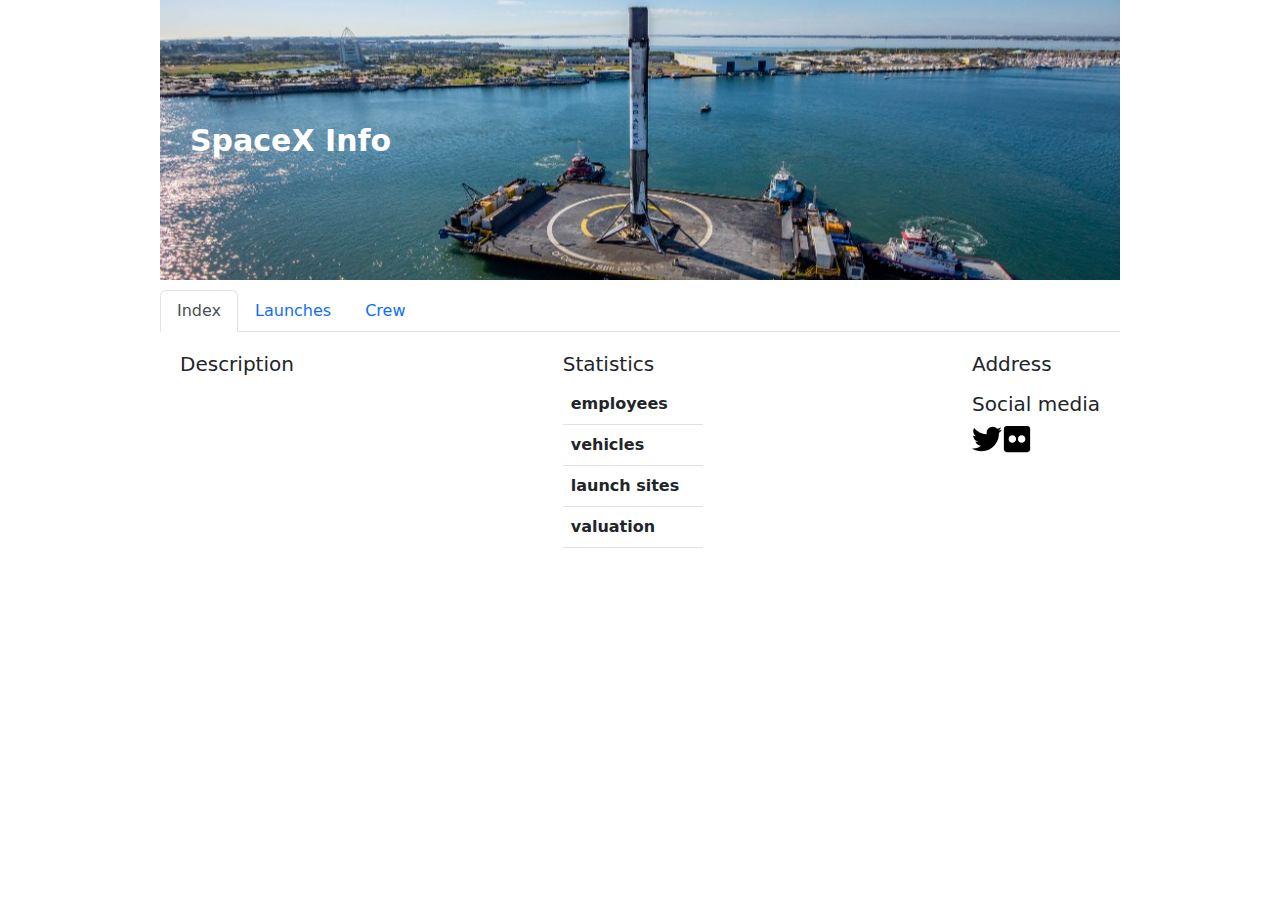
<file: index.html>
<!DOCTYPE html>
<html>
    <head>
        <link rel="stylesheet" href="3rd-party/bootstrap.min.css">
        <link rel="stylesheet" href="3rd-party/leaflet.css">

        <link rel="stylesheet" href="main.css">
        <link rel="stylesheet" href="index/page.css">

        <script defer src="3rd-party/axios.min.js"></script>
        <script defer src="3rd-party/leaflet.js"></script>

        <script defer src="utils/numberHandling.js"></script>
        <script defer src="index/main.js"></script>
        <script defer src="index/companyInfo.js"></script>
        <script defer src="index/companyMap.js"></script>

        <title>SpaceX Info | Index</title>
    </head>
    <body>
        <div class="header">SpaceX Info</div>
        <div class="menu">
            <ul class="nav nav-tabs">
                <li class="nav-item">
                    <a class="nav-link active" aria-current="page">Index</a>
                </li>
                <li class="nav-item">
                    <a class="nav-link" href="launches.html">Launches</a>
                </li>
                <li class="nav-item">
                    <a class="nav-link" href="crew.html">Crew</a>
                </li>
            </ul>
        </div>
        <div class="content">
            <div class="companyInfo">
                <div class="section section-primary section-description section-first">
                    <h5>Description</h5>
                    <p></p>
                </div>
                <div class="section section-primary section-statistics">
                    <h5>Statistics</h5>
                    <table class="table">
                        <tbody>
                            <tr>
                                <th scope="row">employees</th>
                                <td class="statistics-item statistics-employees"></td>
                            </tr>
                            <tr>
                                <th scope="row">vehicles</th>
                                <td class="statistics-item statistics-vehicles"></td>
                            </tr>
                            <tr>
                                <th scope="row">launch sites</th>
                                <td class="statistics-item statistics-launch-sites"></td>
                            </tr>
                            <tr>
                                <th scope="row">valuation</th>
                                <td class="statistics-item statistics-valuation"></td>
                            </tr>
                        </tbody>
                    </table>
                </div>
                <div class="section section-primary">
                    <div class="section section-secondary section-address">
                        <h5>Address</h5>
                        <p></p>
                    </div>
                    <div class="section section-secondary section-social-media">
                        <h5>Social media</h5>
                        <div class="si-socialMedia">
                            <a class="social-media-icon social-media-twitter" target="_blank" href="">
                                <img src="images/twitter-brands.svg"/>
                            </a>
                            <a class="social-media-icon social-media-flickr" target="_blank" href="">
                                <img src="images/flickr-brands.svg"/>
                            </a>
                        </div>
                    </div>
                </div>
            </div>
            <div class="companyMap">
                <div id="map"></div>
            </div>
        </div>
    </body>
</html>
</file>
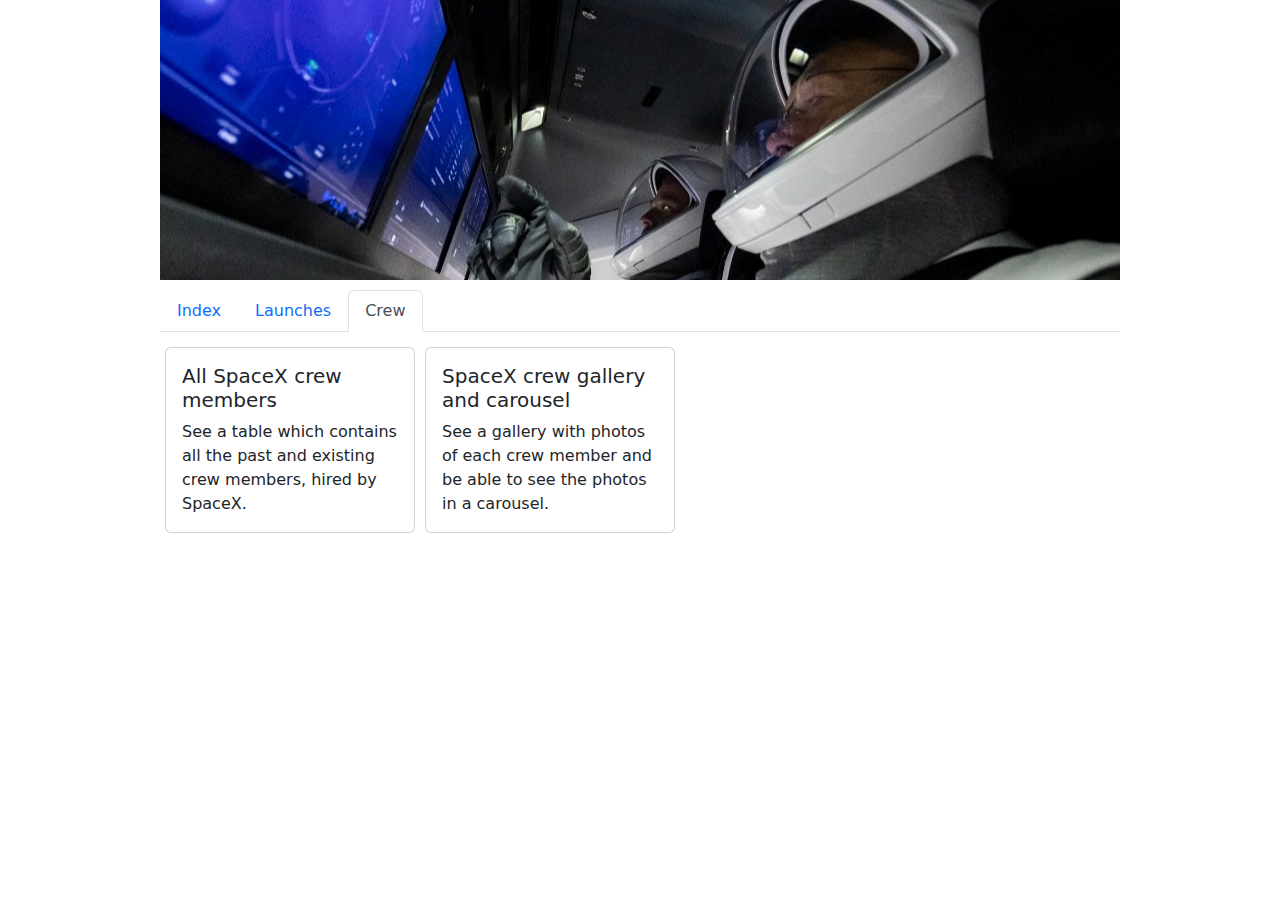
<file: crew.html>
<!DOCTYPE html>
<html>
    <head>
        <link rel="stylesheet" href="3rd-party/bootstrap.min.css">

        <link rel="stylesheet" href="main.css">
        <link rel="stylesheet" href="crew/page.css">

        <script defer src="3rd-party/axios.min.js"></script>

        <script defer src="utils/listSearch.js"></script>
        <script defer src="utils/popupHandling.js"></script>

        <script defer src="crew/main.js"></script>
        <script defer src="crew/allCrew.js"></script>
        <script defer src="crew/gallery.js"></script>
        <script defer src="crew/carousel.js"></script>

        <title>SpaceX Info | Crew</title>
    </head>
    <body>
        <div class="header"></div>
        <div class="menu">
            <ul class="nav nav-tabs">
                <li class="nav-item">
                    <a class="nav-link" href="index.html">Index</a>
                </li>
                <li class="nav-item">
                    <a class="nav-link" href="launches.html">Launches</a>
                </li>
                <li class="nav-item">
                    <a class="nav-link active" aria-current="page">Crew</a>
                </li>
            </ul>
        </div>
        <div class="content tiledContent">
            <div class="contentTile card" data-modal-name="si-allCrew">
                <div class="card-body">
                  <h5 class="card-title">All SpaceX crew members</h5>
                  <p class="card-text">See a table which contains all the past and existing crew members, hired by SpaceX.</p>
                </div>
            </div>
            <div class="contentTile card" data-modal-name="si-crewGallery">
                <div class="card-body">
                  <h5 class="card-title">SpaceX crew gallery and carousel</h5>
                  <p class="card-text">See a gallery with photos of each crew member and be able to see the photos in a carousel.</p>
                </div>
            </div>
        </div>
        <div class="modal si-allCrew" tabindex="-1">
            <div class="modal-dialog modal-dialog-scrollable">
                <div class="modal-content">
                    <div class="modal-header">
                        <h5 class="modal-title">All crew members</h5>
                        <button type="button" class="btn-close" data-bs-dismiss="modal" aria-label="Close"></button>
                    </div>
                    <div class="modal-body">
                        <table class="table table-striped">
                            <thead>
                                <tr>
                                    <th scope="col">Name</th>
                                    <th scope="col">Agency</th>
                                    <th scope="col">Status</th>
                                </tr>
                            </thead>
                            <tbody>
                            </tbody>
                        </table>
                    </div>
                </div>
            </div>
        </div>
        <div class="modal si-crewGallery" tabindex="-1">
            <div class="modal-dialog modal-dialog-scrollable modal-lg">
                <div class="modal-content">
                    <div class="modal-header">
                        <h5 class="modal-title">SpaceX Crew Gallery</h5>
                        <button type="button" class="btn-close" data-bs-dismiss="modal" aria-label="Close"></button>
                    </div>
                    <div class="modal-body">
                    </div>
                    <div class="modal-footer">
                        <button type="button" class="si-sortButton btn btn-secondary">Sort gallery</button>
                    </div>
                </div>
            </div>
        </div>
        <div class="modal si-crewCarousel" tabindex="-1">
            <div class="modal-dialog modal-dialog-scrollable modal-lg">
                <div class="modal-content">
                    <div class="modal-header">
                        <h5 class="modal-title">SpaceX Crew Carousel</h5>
                        <button type="button" class="btn-close" data-bs-dismiss="modal" aria-label="Close"></button>
                    </div>
                    <div class="modal-body">
                        <div class="si-carouselCore">
                            <div class="si-carouselOverlay card" data-modal-name="si-allCrew">
                                <div class="card-body">
                                  <h5 class="card-title">Member info</h5>
                                  <div class="card-text si-overlayName si-overlayItem">Name:<span></span></div>
                                  <div class="card-text si-overlayAgency si-overlayItem">Agency:<span></span></div>
                                  <div class="card-text si-overlayStatus si-overlayItem">Status:<span></span></div>
                                </div>
                            </div>
                        </div>
                    </div>
                    <div class="modal-footer">
                        <button type="button" class="si-prevButton btn btn-secondary">Prev</button>
                        <button type="button" class="si-nextButton btn btn-secondary">Next</button>
                        <button type="button" class="si-backButton btn btn-secondary">Go back to gallery</button>
                    </div>
                </div>
            </div>
        </div>
    </body>
</html>
</file>
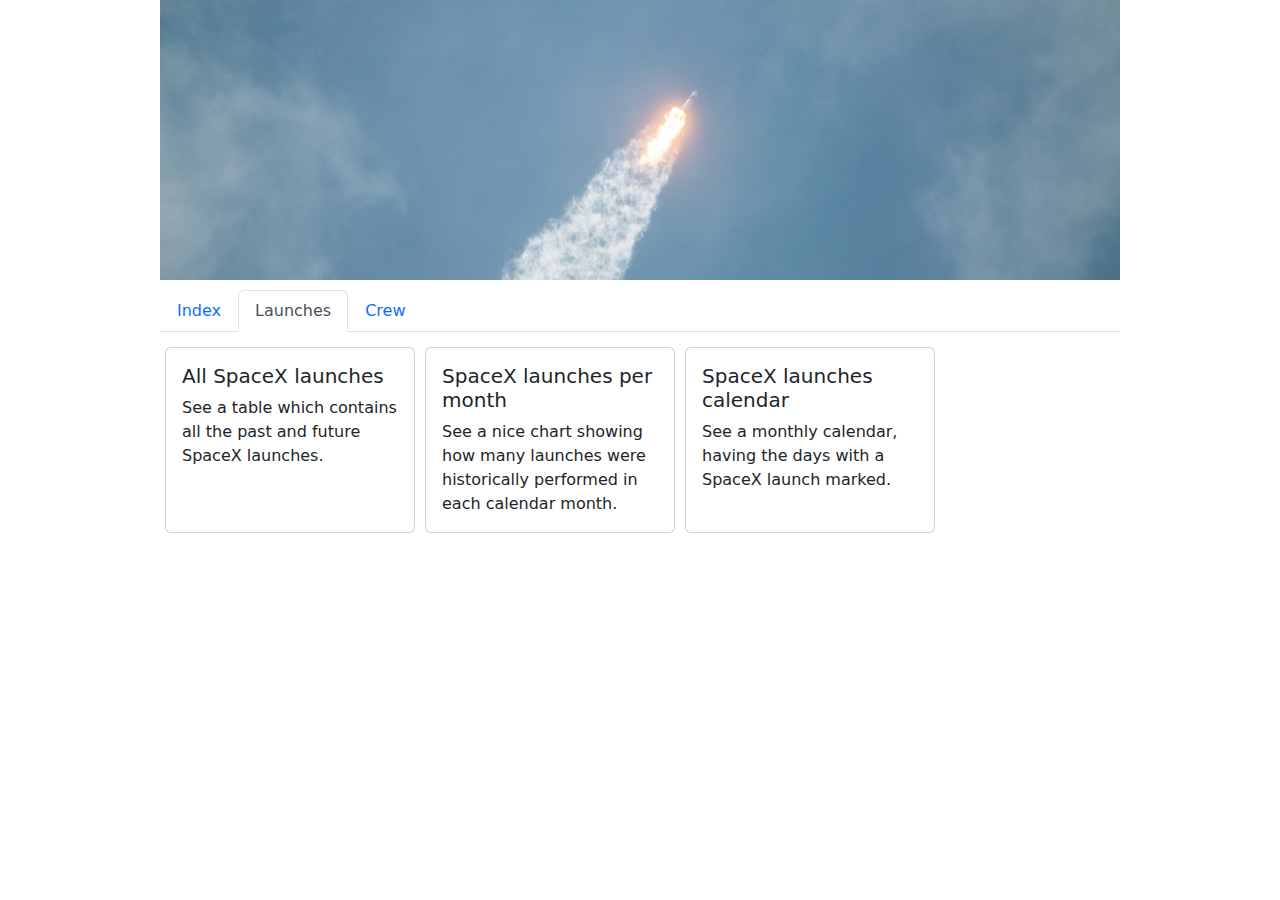
<file: launches.html>
<!DOCTYPE html>
<html>
    <head>
        <link rel="stylesheet" href="3rd-party/bootstrap.min.css">

        <link rel="stylesheet" href="main.css">
        <link rel="stylesheet" href="launches/page.css">

        <script defer src="3rd-party/axios.min.js"></script>
        <script defer src="3rd-party/moment.min.js"></script>
        <script defer src="3rd-party/chart.min.js"></script>

        <script defer src="utils/popupHandling.js"></script>

        <script defer src="launches/main.js"></script>
        <script defer src="launches/allLaunches.js"></script>
        <script defer src="launches/launchesPerMonth.js"></script>
        <script defer src="launches/calendar.js"></script>

        <title>SpaceX Info | Launches</title>
    </head>
    <body>
        <div class="header"></div>
        <div class="menu">
            <ul class="nav nav-tabs">
                <li class="nav-item">
                    <a class="nav-link" href="index.html">Index</a>
                </li>
                <li class="nav-item">
                    <a class="nav-link active" aria-current="page">Launches</a>
                </li>
                <li class="nav-item">
                    <a class="nav-link" href="crew.html">Crew</a>
                </li>
            </ul>
        </div>
        <div class="content tiledContent">
            <div class="contentTile card" data-modal-name="firstModal">
                <div class="card-body">
                  <h5 class="card-title">All SpaceX launches</h5>
                  <p class="card-text">See a table which contains all the past and future SpaceX launches.</p>
                </div>
            </div>
            <div class="contentTile card" data-modal-name="secondModal">
                <div class="card-body">
                  <h5 class="card-title">SpaceX launches per month</h5>
                  <p class="card-text">See a nice chart showing how many launches were historically performed in each calendar month.</p>
                </div>
            </div>
            <div class="contentTile card" data-modal-name="si-calendarModal">
                <div class="card-body">
                  <h5 class="card-title">SpaceX launches calendar</h5>
                  <p class="card-text">See a monthly calendar, having the days with a SpaceX launch marked.</p>
                </div>
            </div>
        </div>
        <div class="modal firstModal" tabindex="-1">
            <div class="modal-dialog modal-dialog-scrollable modal-lg">
                <div class="modal-content">
                    <div class="modal-header">
                        <h5 class="modal-title">All SpaceX launches</h5>
                        <button type="button" class="btn-close" data-bs-dismiss="modal" aria-label="Close"></button>
                    </div>
                    <div class="modal-body">
                        <table class="table table-striped">
                            <thead>
                                <tr>
                                    <th scope="col">Flight No</th>
                                    <th scope="col">Name</th>
                                    <th scope="col">Date</th>
                                    <th scope="col">No of cores</th>
                                    <th scope="col">No of crew</th>
                                </tr>
                            </thead>
                            <tbody>
                            </tbody>
                        </table>
                    </div>
                </div>
            </div>
        </div>
        <div class="modal secondModal" tabindex="-1">
            <div class="modal-dialog modal-dialog-centered">
                <div class="modal-content">
                    <div class="modal-header">
                        <h5 class="modal-title">SpaceX launches per month</h5>
                        <button type="button" class="btn-close" data-bs-dismiss="modal" aria-label="Close"></button>
                    </div>
                    <div class="modal-body">
                        <canvas class="si-launchesChartCanvas"></canvas>
                    </div>
                </div>
            </div>
        </div>
        <div class="modal si-calendarModal" tabindex="-1">
            <div class="modal-dialog">
                <div class="modal-content">
                    <div class="modal-header">
                        <h5 class="modal-title">Launches Calendar - <span class="si-calendarPage"></span></h5>
                        <button type="button" class="btn-close" data-bs-dismiss="modal" aria-label="Close"></button>
                    </div>
                    <div class="modal-body">
                        <div class="si-calendarHead">
                            <div class="si-headCell">SU</div>
                            <div class="si-headCell">MO</div>
                            <div class="si-headCell">TU</div>
                            <div class="si-headCell">WE</div>
                            <div class="si-headCell">TH</div>
                            <div class="si-headCell">FR</div>
                            <div class="si-headCell">SA</div>
                        </div>
                        <div class="si-calendarCore">
                        </div>
                    </div>
                    <div class="modal-footer">
                        <button type="button" class="si-prevButton btn btn-secondary">Prev</button>
                        <button type="button" class="si-nextButton btn btn-secondary">Next</button>
                    </div>
                </div>
            </div>
        </div>
    </body>
</html>
</file>
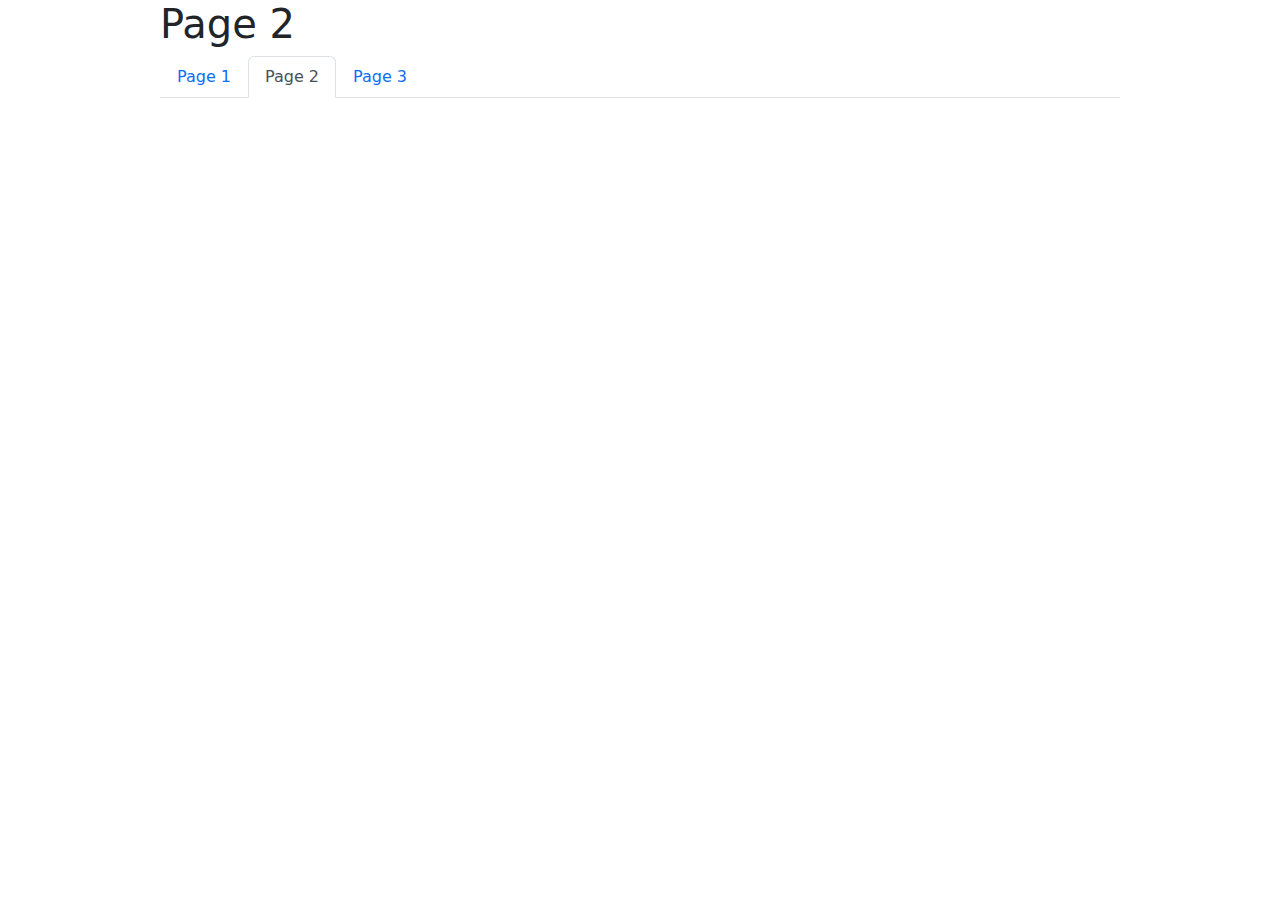
<file: page2.html>
<!DOCTYPE html>
<html>
    <head>
        <link rel="stylesheet" href="3rd-party/bootstrap.min.css">
        <link rel="stylesheet" href="main.css">
        <title>Hello World!</title>
    </head>
    <body>

        <h1>Page 2</h1>

        <ul class="nav nav-tabs">
            <li class="nav-item">
                <a class="nav-link" href="index.html">Page 1</a>
            </li>
            <li class="nav-item">
                <a class="nav-link active" aria-current="page">Page 2</a>
            </li>
            <li class="nav-item">
                <a class="nav-link" href="page3.html">Page 3</a>
            </li>
        </ul>

    </body>
</html>
</file>
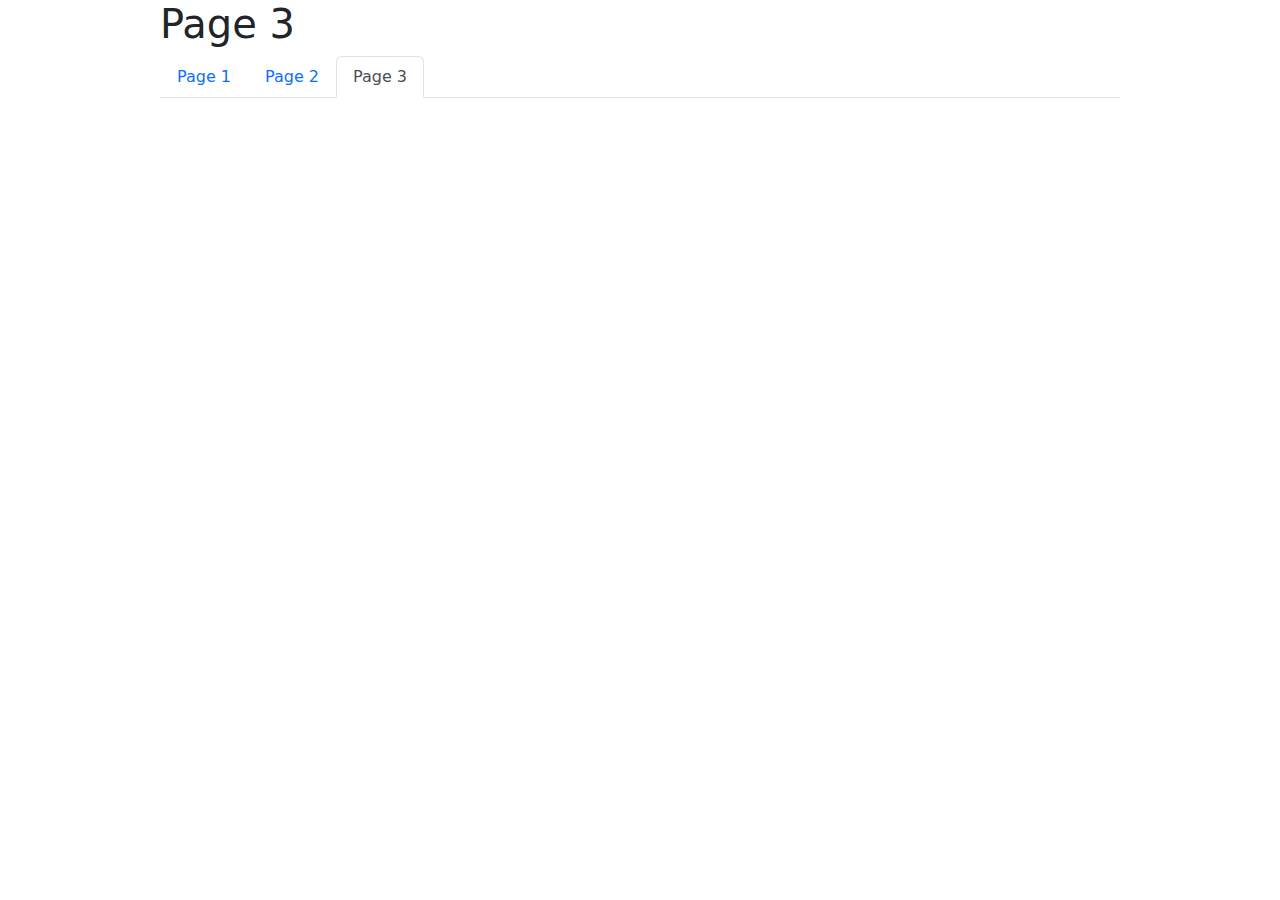
<file: page3.html>
<!DOCTYPE html>
<html>
    <head>
        <link rel="stylesheet" href="3rd-party/bootstrap.min.css">
        <link rel="stylesheet" href="main.css">
        <title>Hello World!</title>
    </head>
    <body>

        <h1>Page 3</h1>

        <ul class="nav nav-tabs">
            <li class="nav-item">
                <a class="nav-link" href="index.html">Page 1</a>
            </li>
            <li class="nav-item">
                <a class="nav-link" href="page2.html">Page 2</a>
            </li>
            <li class="nav-item">
                <a class="nav-link active" aria-current="page">Page 3</a>
            </li>
        </ul>

    </body>
</html>
</file>
<file: 3rd-party/leaflet.css>
/* required styles */

.leaflet-pane,
.leaflet-tile,
.leaflet-marker-icon,
.leaflet-marker-shadow,
.leaflet-tile-container,
.leaflet-pane > svg,
.leaflet-pane > canvas,
.leaflet-zoom-box,
.leaflet-image-layer,
.leaflet-layer {
	position: absolute;
	left: 0;
	top: 0;
	}
.leaflet-container {
	overflow: hidden;
	}
.leaflet-tile,
.leaflet-marker-icon,
.leaflet-marker-shadow {
	-webkit-user-select: none;
	   -moz-user-select: none;
	        user-select: none;
	  -webkit-user-drag: none;
	}
/* Prevents IE11 from highlighting tiles in blue */
.leaflet-tile::selection {
	background: transparent;
}
/* Safari renders non-retina tile on retina better with this, but Chrome is worse */
.leaflet-safari .leaflet-tile {
	image-rendering: -webkit-optimize-contrast;
	}
/* hack that prevents hw layers "stretching" when loading new tiles */
.leaflet-safari .leaflet-tile-container {
	width: 1600px;
	height: 1600px;
	-webkit-transform-origin: 0 0;
	}
.leaflet-marker-icon,
.leaflet-marker-shadow {
	display: block;
	}
/* .leaflet-container svg: reset svg max-width decleration shipped in Joomla! (joomla.org) 3.x */
/* .leaflet-container img: map is broken in FF if you have max-width: 100% on tiles */
.leaflet-container .leaflet-overlay-pane svg {
	max-width: none !important;
	max-height: none !important;
	}
.leaflet-container .leaflet-marker-pane img,
.leaflet-container .leaflet-shadow-pane img,
.leaflet-container .leaflet-tile-pane img,
.leaflet-container img.leaflet-image-layer,
.leaflet-container .leaflet-tile {
	max-width: none !important;
	max-height: none !important;
	width: auto;
	padding: 0;
	}

.leaflet-container.leaflet-touch-zoom {
	-ms-touch-action: pan-x pan-y;
	touch-action: pan-x pan-y;
	}
.leaflet-container.leaflet-touch-drag {
	-ms-touch-action: pinch-zoom;
	/* Fallback for FF which doesn't support pinch-zoom */
	touch-action: none;
	touch-action: pinch-zoom;
}
.leaflet-container.leaflet-touch-drag.leaflet-touch-zoom {
	-ms-touch-action: none;
	touch-action: none;
}
.leaflet-container {
	-webkit-tap-highlight-color: transparent;
}
.leaflet-container a {
	-webkit-tap-highlight-color: rgba(51, 181, 229, 0.4);
}
.leaflet-tile {
	filter: inherit;
	visibility: hidden;
	}
.leaflet-tile-loaded {
	visibility: inherit;
	}
.leaflet-zoom-box {
	width: 0;
	height: 0;
	-moz-box-sizing: border-box;
	     box-sizing: border-box;
	z-index: 800;
	}
/* workaround for https://bugzilla.mozilla.org/show_bug.cgi?id=888319 */
.leaflet-overlay-pane svg {
	-moz-user-select: none;
	}

.leaflet-pane         { z-index: 400; }

.leaflet-tile-pane    { z-index: 200; }
.leaflet-overlay-pane { z-index: 400; }
.leaflet-shadow-pane  { z-index: 500; }
.leaflet-marker-pane  { z-index: 600; }
.leaflet-tooltip-pane   { z-index: 650; }
.leaflet-popup-pane   { z-index: 700; }

.leaflet-map-pane canvas { z-index: 100; }
.leaflet-map-pane svg    { z-index: 200; }

.leaflet-vml-shape {
	width: 1px;
	height: 1px;
	}
.lvml {
	behavior: url(#default#VML);
	display: inline-block;
	position: absolute;
	}


/* control positioning */

.leaflet-control {
	position: relative;
	z-index: 800;
	pointer-events: visiblePainted; /* IE 9-10 doesn't have auto */
	pointer-events: auto;
	}
.leaflet-top,
.leaflet-bottom {
	position: absolute;
	z-index: 1000;
	pointer-events: none;
	}
.leaflet-top {
	top: 0;
	}
.leaflet-right {
	right: 0;
	}
.leaflet-bottom {
	bottom: 0;
	}
.leaflet-left {
	left: 0;
	}
.leaflet-control {
	float: left;
	clear: both;
	}
.leaflet-right .leaflet-control {
	float: right;
	}
.leaflet-top .leaflet-control {
	margin-top: 10px;
	}
.leaflet-bottom .leaflet-control {
	margin-bottom: 10px;
	}
.leaflet-left .leaflet-control {
	margin-left: 10px;
	}
.leaflet-right .leaflet-control {
	margin-right: 10px;
	}


/* zoom and fade animations */

.leaflet-fade-anim .leaflet-popup {
	opacity: 0;
	-webkit-transition: opacity 0.2s linear;
	   -moz-transition: opacity 0.2s linear;
	        transition: opacity 0.2s linear;
	}
.leaflet-fade-anim .leaflet-map-pane .leaflet-popup {
	opacity: 1;
	}
.leaflet-zoom-animated {
	-webkit-transform-origin: 0 0;
	    -ms-transform-origin: 0 0;
	        transform-origin: 0 0;
	}
svg.leaflet-zoom-animated {
	will-change: transform;
}

.leaflet-zoom-anim .leaflet-zoom-animated {
	-webkit-transition: -webkit-transform 0.25s cubic-bezier(0,0,0.25,1);
	   -moz-transition:    -moz-transform 0.25s cubic-bezier(0,0,0.25,1);
	        transition:         transform 0.25s cubic-bezier(0,0,0.25,1);
	}
.leaflet-zoom-anim .leaflet-tile,
.leaflet-pan-anim .leaflet-tile {
	-webkit-transition: none;
	   -moz-transition: none;
	        transition: none;
	}

.leaflet-zoom-anim .leaflet-zoom-hide {
	visibility: hidden;
	}


/* cursors */

.leaflet-interactive {
	cursor: pointer;
	}
.leaflet-grab {
	cursor: -webkit-grab;
	cursor:    -moz-grab;
	cursor:         grab;
	}
.leaflet-crosshair,
.leaflet-crosshair .leaflet-interactive {
	cursor: crosshair;
	}
.leaflet-popup-pane,
.leaflet-control {
	cursor: auto;
	}
.leaflet-dragging .leaflet-grab,
.leaflet-dragging .leaflet-grab .leaflet-interactive,
.leaflet-dragging .leaflet-marker-draggable {
	cursor: move;
	cursor: -webkit-grabbing;
	cursor:    -moz-grabbing;
	cursor:         grabbing;
	}

/* marker & overlays interactivity */
.leaflet-marker-icon,
.leaflet-marker-shadow,
.leaflet-image-layer,
.leaflet-pane > svg path,
.leaflet-tile-container {
	pointer-events: none;
	}

.leaflet-marker-icon.leaflet-interactive,
.leaflet-image-layer.leaflet-interactive,
.leaflet-pane > svg path.leaflet-interactive,
svg.leaflet-image-layer.leaflet-interactive path {
	pointer-events: visiblePainted; /* IE 9-10 doesn't have auto */
	pointer-events: auto;
	}

/* visual tweaks */

.leaflet-container {
	background: #ddd;
	outline-offset: 1px;
	}
.leaflet-container a {
	color: #0078A8;
	}
.leaflet-zoom-box {
	border: 2px dotted #38f;
	background: rgba(255,255,255,0.5);
	}


/* general typography */
.leaflet-container {
	font-family: "Helvetica Neue", Arial, Helvetica, sans-serif;
	font-size: 12px;
	font-size: 0.75rem;
	line-height: 1.5;
	}


/* general toolbar styles */

.leaflet-bar {
	box-shadow: 0 1px 5px rgba(0,0,0,0.65);
	border-radius: 4px;
	}
.leaflet-bar a {
	background-color: #fff;
	border-bottom: 1px solid #ccc;
	width: 26px;
	height: 26px;
	line-height: 26px;
	display: block;
	text-align: center;
	text-decoration: none;
	color: black;
	}
.leaflet-bar a,
.leaflet-control-layers-toggle {
	background-position: 50% 50%;
	background-repeat: no-repeat;
	display: block;
	}
.leaflet-bar a:hover,
.leaflet-bar a:focus {
	background-color: #f4f4f4;
	}
.leaflet-bar a:first-child {
	border-top-left-radius: 4px;
	border-top-right-radius: 4px;
	}
.leaflet-bar a:last-child {
	border-bottom-left-radius: 4px;
	border-bottom-right-radius: 4px;
	border-bottom: none;
	}
.leaflet-bar a.leaflet-disabled {
	cursor: default;
	background-color: #f4f4f4;
	color: #bbb;
	}

.leaflet-touch .leaflet-bar a {
	width: 30px;
	height: 30px;
	line-height: 30px;
	}
.leaflet-touch .leaflet-bar a:first-child {
	border-top-left-radius: 2px;
	border-top-right-radius: 2px;
	}
.leaflet-touch .leaflet-bar a:last-child {
	border-bottom-left-radius: 2px;
	border-bottom-right-radius: 2px;
	}

/* zoom control */

.leaflet-control-zoom-in,
.leaflet-control-zoom-out {
	font: bold 18px 'Lucida Console', Monaco, monospace;
	text-indent: 1px;
	}

.leaflet-touch .leaflet-control-zoom-in, .leaflet-touch .leaflet-control-zoom-out  {
	font-size: 22px;
	}


/* layers control */

.leaflet-control-layers {
	box-shadow: 0 1px 5px rgba(0,0,0,0.4);
	background: #fff;
	border-radius: 5px;
	}
.leaflet-control-layers-toggle {
	background-image: url(images/layers.png);
	width: 36px;
	height: 36px;
	}
.leaflet-retina .leaflet-control-layers-toggle {
	background-image: url(images/layers-2x.png);
	background-size: 26px 26px;
	}
.leaflet-touch .leaflet-control-layers-toggle {
	width: 44px;
	height: 44px;
	}
.leaflet-control-layers .leaflet-control-layers-list,
.leaflet-control-layers-expanded .leaflet-control-layers-toggle {
	display: none;
	}
.leaflet-control-layers-expanded .leaflet-control-layers-list {
	display: block;
	position: relative;
	}
.leaflet-control-layers-expanded {
	padding: 6px 10px 6px 6px;
	color: #333;
	background: #fff;
	}
.leaflet-control-layers-scrollbar {
	overflow-y: scroll;
	overflow-x: hidden;
	padding-right: 5px;
	}
.leaflet-control-layers-selector {
	margin-top: 2px;
	position: relative;
	top: 1px;
	}
.leaflet-control-layers label {
	display: block;
	font-size: 13px;
	font-size: 1.08333em;
	}
.leaflet-control-layers-separator {
	height: 0;
	border-top: 1px solid #ddd;
	margin: 5px -10px 5px -6px;
	}

/* Default icon URLs */
.leaflet-default-icon-path { /* used only in path-guessing heuristic, see L.Icon.Default */
	background-image: url(images/marker-icon.png);
	}


/* attribution and scale controls */

.leaflet-container .leaflet-control-attribution {
	background: #fff;
	background: rgba(255, 255, 255, 0.8);
	margin: 0;
	}
.leaflet-control-attribution,
.leaflet-control-scale-line {
	padding: 0 5px;
	color: #333;
	line-height: 1.4;
	}
.leaflet-control-attribution a {
	text-decoration: none;
	}
.leaflet-control-attribution a:hover,
.leaflet-control-attribution a:focus {
	text-decoration: underline;
	}
.leaflet-control-attribution svg {
	display: inline !important;
	}
.leaflet-left .leaflet-control-scale {
	margin-left: 5px;
	}
.leaflet-bottom .leaflet-control-scale {
	margin-bottom: 5px;
	}
.leaflet-control-scale-line {
	border: 2px solid #777;
	border-top: none;
	line-height: 1.1;
	padding: 2px 5px 1px;
	white-space: nowrap;
	overflow: hidden;
	-moz-box-sizing: border-box;
	     box-sizing: border-box;

	background: #fff;
	background: rgba(255, 255, 255, 0.5);
	}
.leaflet-control-scale-line:not(:first-child) {
	border-top: 2px solid #777;
	border-bottom: none;
	margin-top: -2px;
	}
.leaflet-control-scale-line:not(:first-child):not(:last-child) {
	border-bottom: 2px solid #777;
	}

.leaflet-touch .leaflet-control-attribution,
.leaflet-touch .leaflet-control-layers,
.leaflet-touch .leaflet-bar {
	box-shadow: none;
	}
.leaflet-touch .leaflet-control-layers,
.leaflet-touch .leaflet-bar {
	border: 2px solid rgba(0,0,0,0.2);
	background-clip: padding-box;
	}


/* popup */

.leaflet-popup {
	position: absolute;
	text-align: center;
	margin-bottom: 20px;
	}
.leaflet-popup-content-wrapper {
	padding: 1px;
	text-align: left;
	border-radius: 12px;
	}
.leaflet-popup-content {
	margin: 13px 24px 13px 20px;
	line-height: 1.3;
	font-size: 13px;
	font-size: 1.08333em;
	min-height: 1px;
	}
.leaflet-popup-content p {
	margin: 17px 0;
	margin: 1.3em 0;
	}
.leaflet-popup-tip-container {
	width: 40px;
	height: 20px;
	position: absolute;
	left: 50%;
	margin-top: -1px;
	margin-left: -20px;
	overflow: hidden;
	pointer-events: none;
	}
.leaflet-popup-tip {
	width: 17px;
	height: 17px;
	padding: 1px;

	margin: -10px auto 0;
	pointer-events: auto;

	-webkit-transform: rotate(45deg);
	   -moz-transform: rotate(45deg);
	    -ms-transform: rotate(45deg);
	        transform: rotate(45deg);
	}
.leaflet-popup-content-wrapper,
.leaflet-popup-tip {
	background: white;
	color: #333;
	box-shadow: 0 3px 14px rgba(0,0,0,0.4);
	}
.leaflet-container a.leaflet-popup-close-button {
	position: absolute;
	top: 0;
	right: 0;
	border: none;
	text-align: center;
	width: 24px;
	height: 24px;
	font: 16px/24px Tahoma, Verdana, sans-serif;
	color: #757575;
	text-decoration: none;
	background: transparent;
	}
.leaflet-container a.leaflet-popup-close-button:hover,
.leaflet-container a.leaflet-popup-close-button:focus {
	color: #585858;
	}
.leaflet-popup-scrolled {
	overflow: auto;
	border-bottom: 1px solid #ddd;
	border-top: 1px solid #ddd;
	}

.leaflet-oldie .leaflet-popup-content-wrapper {
	-ms-zoom: 1;
	}
.leaflet-oldie .leaflet-popup-tip {
	width: 24px;
	margin: 0 auto;

	-ms-filter: "progid:DXImageTransform.Microsoft.Matrix(M11=0.70710678, M12=0.70710678, M21=-0.70710678, M22=0.70710678)";
	filter: progid:DXImageTransform.Microsoft.Matrix(M11=0.70710678, M12=0.70710678, M21=-0.70710678, M22=0.70710678);
	}

.leaflet-oldie .leaflet-control-zoom,
.leaflet-oldie .leaflet-control-layers,
.leaflet-oldie .leaflet-popup-content-wrapper,
.leaflet-oldie .leaflet-popup-tip {
	border: 1px solid #999;
	}


/* div icon */

.leaflet-div-icon {
	background: #fff;
	border: 1px solid #666;
	}


/* Tooltip */
/* Base styles for the element that has a tooltip */
.leaflet-tooltip {
	position: absolute;
	padding: 6px;
	background-color: #fff;
	border: 1px solid #fff;
	border-radius: 3px;
	color: #222;
	white-space: nowrap;
	-webkit-user-select: none;
	-moz-user-select: none;
	-ms-user-select: none;
	user-select: none;
	pointer-events: none;
	box-shadow: 0 1px 3px rgba(0,0,0,0.4);
	}
.leaflet-tooltip.leaflet-interactive {
	cursor: pointer;
	pointer-events: auto;
	}
.leaflet-tooltip-top:before,
.leaflet-tooltip-bottom:before,
.leaflet-tooltip-left:before,
.leaflet-tooltip-right:before {
	position: absolute;
	pointer-events: none;
	border: 6px solid transparent;
	background: transparent;
	content: "";
	}

/* Directions */

.leaflet-tooltip-bottom {
	margin-top: 6px;
}
.leaflet-tooltip-top {
	margin-top: -6px;
}
.leaflet-tooltip-bottom:before,
.leaflet-tooltip-top:before {
	left: 50%;
	margin-left: -6px;
	}
.leaflet-tooltip-top:before {
	bottom: 0;
	margin-bottom: -12px;
	border-top-color: #fff;
	}
.leaflet-tooltip-bottom:before {
	top: 0;
	margin-top: -12px;
	margin-left: -6px;
	border-bottom-color: #fff;
	}
.leaflet-tooltip-left {
	margin-left: -6px;
}
.leaflet-tooltip-right {
	margin-left: 6px;
}
.leaflet-tooltip-left:before,
.leaflet-tooltip-right:before {
	top: 50%;
	margin-top: -6px;
	}
.leaflet-tooltip-left:before {
	right: 0;
	margin-right: -12px;
	border-left-color: #fff;
	}
.leaflet-tooltip-right:before {
	left: 0;
	margin-left: -12px;
	border-right-color: #fff;
	}

/* Printing */
	
@media print {
	/* Prevent printers from removing background-images of controls. */
	.leaflet-control {
		-webkit-print-color-adjust: exact;
		color-adjust: exact;
		}
	}
</file>
<file: main.css>
body {
    max-width: 960px;
    margin: auto;
    overflow-y: scroll;
}

.header {
    display: flex;
    height: 280px;
    background-position: center;
    align-items: center;
    padding: 0 0 0 30px;
    font-size: 30px;
    font-weight: bolder;
    color: white;
}

.menu {
    padding: 10px 0 10px 0;
}

.tiledContent {
    display: flex;
    flex-wrap: wrap;
}

.contentTile {
    width: 250px;
    margin: 5px;
    cursor: pointer;
}

.popup {
    display: none;
    position: fixed;
    top: 0;
    bottom: 0;
    left: 0;
    right: 0;
    background-color: lightpink;
}

.popupHeader {
    display: flex;
    flex-direction: row-reverse;
    padding: 0 8px 0 8px;
}
.popupHeader > span {
    cursor: pointer;
}

@media only screen and (min-width: 600px) {
    .popup {
        height: 400px;
        top: 50%;
        left: 50%;
        bottom: 50%;
        right: 50%;
        margin-top: -200px;
    }
    .small {
        width: 400px;
        margin-left: -200px;
    }
    .medium {
        width: 600px;
        margin-left: -300px;
    }
}
</file>
<file: index/page.css>
.header {
    background-image: url('../images/spacex-home-small.jpeg');
}

.social-media-icon > img {
    width: 30px;
    height: 30px;
}

.section-primary {
    padding: 10px 20px 10px 20px;
}

.section-first {
    max-width: 300px;
}

.companyInfo {
    display: flex;
    justify-content: space-between;
}

@media only screen and (max-width: 600px) {

    .section-first {
        max-width: none;
    }

    .companyInfo {
        flex-direction: column;
    }
}

.companyMap {
}

#map {
    height: 200px;
}

.si-socialMedia {
    display: flex;
}
</file>
<file: crew/page.css>
.header {
    background-image: url('../images/spacex-crew-small.jpeg');
}

div.si-crewGallery .modal-body {
    display: flex;
    flex-wrap: wrap;
    justify-content: space-between;
}

.si-galleryItem {
    width: 190px;
    height: 210px;
    background-color: black;
    margin: 10px;
    position: relative;
    cursor: pointer;
}

.si-galleryItemImage {
    width: 100%;
    height: 100%;
    object-fit: contain;
}

.si-galleryItemName {
    position: absolute;
    bottom: 16px;
    color: white;
    -webkit-text-stroke: 0.5px black;
    font-weight: bold;
    font-size: 15px;
    width: 100%;
    display: flex;
    justify-content: center;
}

div.si-crewCarousel .modal-content {
    height: 100%;
}

.si-carouselCore {
    position: relative;
    background-color: black;
    height: 100%;
    background-position: center;
    background-repeat: no-repeat;
    background-size: contain;
}

.si-carouselOverlay {
    background-color: white;
    position: absolute;
    bottom: 20px;
    right: 20px;
    width: 200px;
    height: 120px;
    cursor: default;
}

.si-overlayItem {
    font-size: smaller;
}
.si-overlayItem > span {
    float: right;
    text-overflow: ellipsis;
    white-space: nowrap;
    overflow: hidden;
    max-width: 110px;
}
</file>
<file: launches/page.css>
.header {
    background-image: url('../images/spacex-launches-small.jpeg');
}

.si-calendarModal .si-calendarHead,
.si-calendarModal .si-calendarCore {
    width: 350px;
    display: flex;
    margin: auto;
}

.si-calendarModal .si-calendarCore {
    height: 300px;
    flex-wrap: wrap;
    align-content: flex-start;
}

.si-calendarModal .si-headCell {
    width: 50px;
    display: flex;
    justify-content: center;
}
.si-calendarModal .si-day {
    width: 48px;
    height: 48px;
    margin: 1px;
    padding: 5px;
    display: flex;
    justify-content: right;
    align-items: flex-end;
}

.si-calendarModal .si-day.si-borderedDay {
    border: 1px solid;
}

.si-calendarModal .si-launchDay {
    background-color: #6c757d;
    color: white;
    font-weight: bolder;
}
</file>
